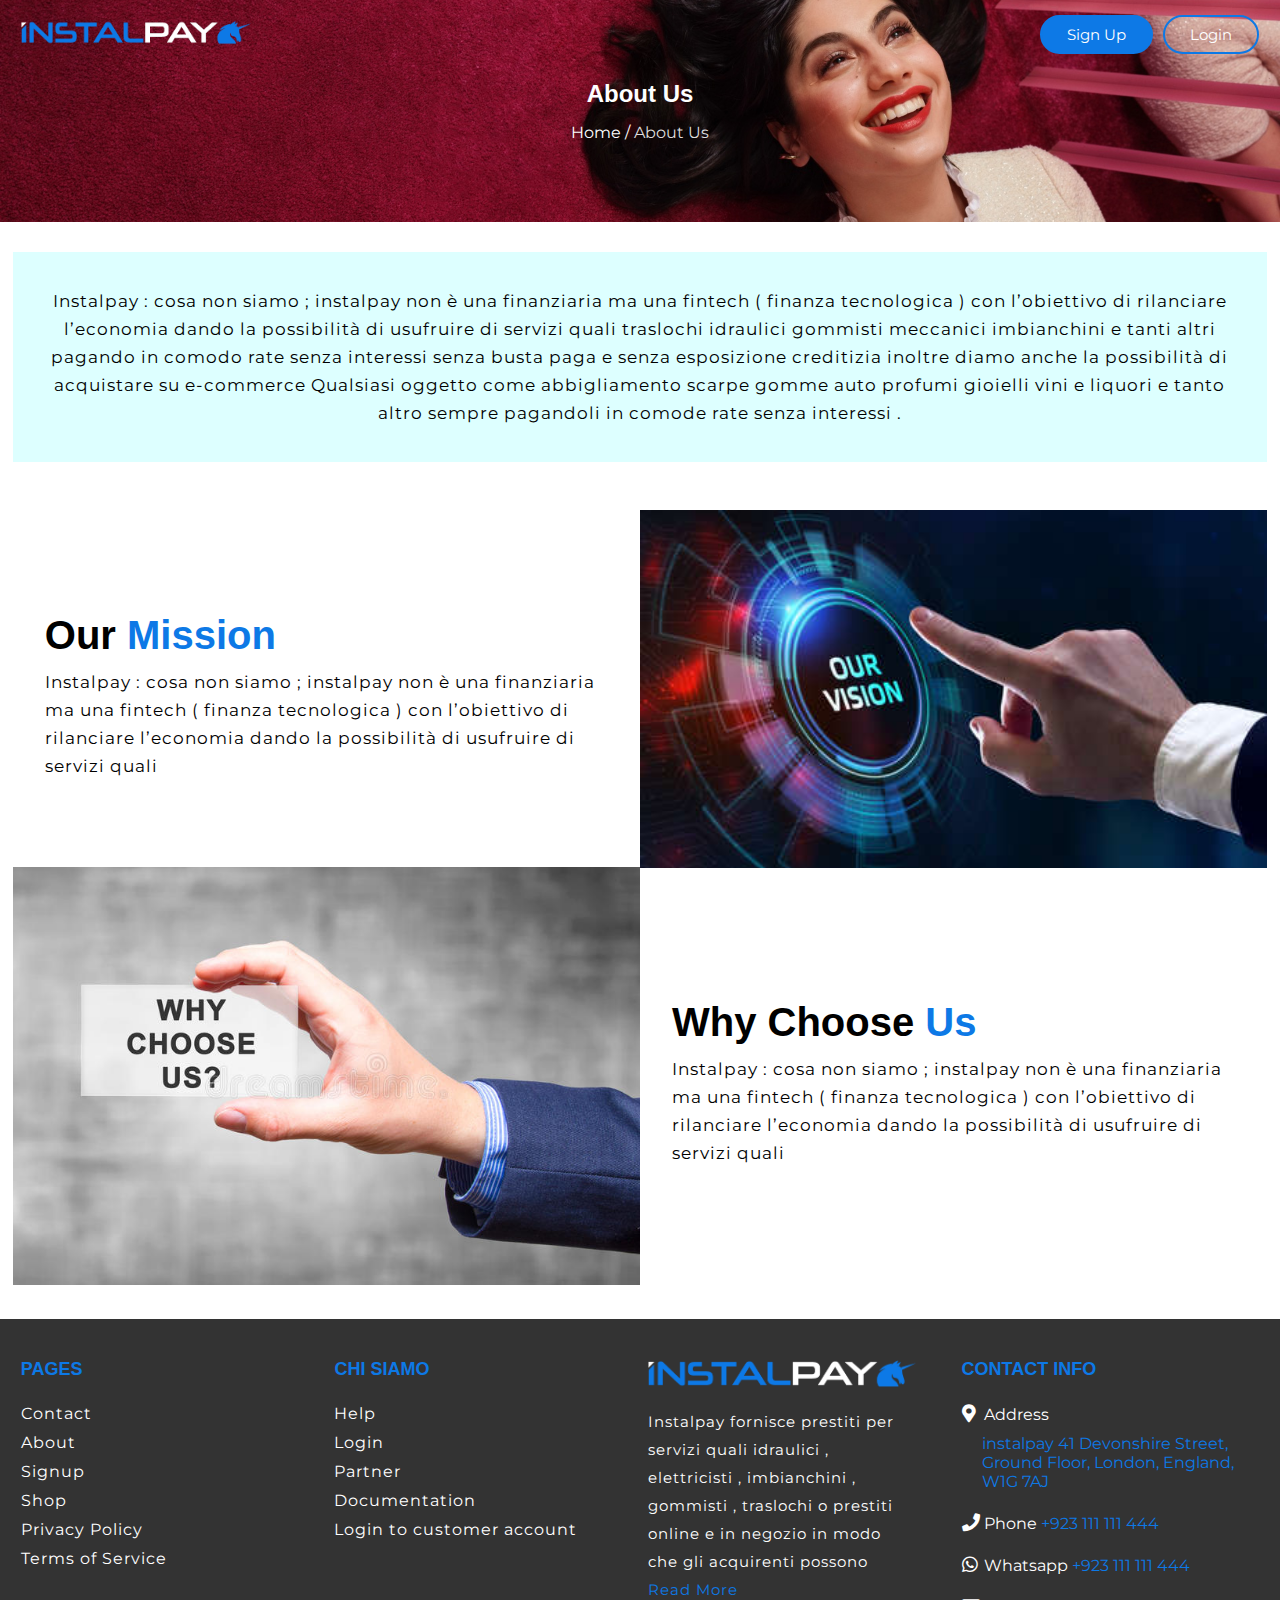
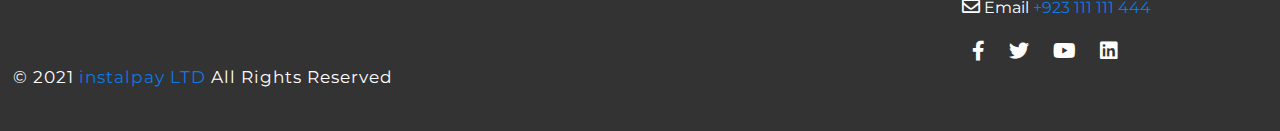
<file: about.html>
<!DOCTYPE html>
<html lang="en">
<head>
    <meta charset="UTF-8">
    <meta http-equiv="X-UA-Compatible" content="IE=edge">
    <meta name="viewport" content="width=device-width, initial-scale=1.0">

    <title>Instalpay</title>

    <link rel="shortcut icon" href="images/favicon.png" type="image/x-icon">

    <!-- google fonts  -->
    <link href="https://fonts.googleapis.com/css2?family=Montserrat&family=Roboto:ital,wght@0,400;1,700&display=swap" rel="stylesheet">

    <!-- font awesome -->
    <link rel="stylesheet" href="https://cdnjs.cloudflare.com/ajax/libs/font-awesome/5.15.4/css/all.min.css"/>

    <link href="https://unpkg.com/aos@2.3.1/dist/aos.css" rel="stylesheet">

    <!-- grid css -->
    <link rel="stylesheet" href="css/custom-grid.css">
    <!-- custom css -->
    <link rel="stylesheet" href="css/style.css">
</head>
<body>
    <!-- popup section start -->
    <section class="popup-sec-bg" id="popup-sec">
        <div class="popup-sec">
            <div class="cross-btn" id="cross-btn">
                <i class="fas fa-times"></i>
            </div>
            <div class="container">
                <img src="images/INSTALPAY.png" alt="logo" class="w-100">
                <p>Indirizziamo clienti qualificati instalpay verso i vostri siti attraverso campagne di marketing cross-merchant</p>
                <div class="btn">
                    <a href="#">SignUp Now</a>
                </div>
            </div>
        </div>
    </section>
    <!-- popup section end -->

    <!-- translator section start -->
    
    <div class="translator">
        <div id="google_translate_element"></div>
    </div>
    <!-- translator section end -->
    
    <!-- header section start -->
    <header class="header-sec" id="header">
        <div class="container">
            <nav class="p-relative">
                <div class="row mobile-row align-center">
                    <div class="col-6 col-lg-6 logo">
                        <!-- logo -->
                        <a href="index.html">
                            <img src="images/INSTALPAYf.png" alt="logo">
                        </a>
                    </div>
                    <div class="col-6 col-lg-6">
                        <div class="btn-group justify-end">
                            <div class="btn btn-success">
                                <a href="#">Sign Up</a>
                            </div>
                            <div class="btn">
                                <a href="#">Login</a>
                            </div>
                        </div>
                    </div>
                </div>
            </nav>
        </div>
    </header>
    <!-- header section end -->

    <!-- breadcrumb section start -->
    <section class="breadcrump-sec sec-padding">
        <div class="container">
            <div class="breadcrumb-text t-center">
                <h2>About Us</h2>
                <span><a href="index.html">Home</a> / </span>
                <span class="disabled">About Us</span>
            </div>
        </div>
    </section>
    <!-- breadcrumb section end -->

    <!-- About us section start -->
    <section class="aboutpage-sec sec-padding">
        <div class="container">
            <div class="text t-center">
                <p>Instalpay : cosa non siamo ; instalpay non è una finanziaria ma  una fintech ( finanza tecnologica ) con l’obiettivo di rilanciare l’economia dando  la possibilità di usufruire di servizi quali traslochi idraulici gommisti meccanici imbianchini e tanti altri pagando in comodo rate senza interessi senza busta paga e senza esposizione creditizia  inoltre diamo  anche la possibilità di acquistare su e-commerce Qualsiasi oggetto come abbigliamento scarpe gomme auto profumi gioielli vini e liquori e tanto altro sempre pagandoli in comode rate senza interessi .</p>
            </div>
            <div class="row align-center mt-3 row-0">
                <div class="col-12 col-md-6 py-2-md py-0">
                    <div class="title title-sm">
                        <h2 class="t-left">Our <span>Mission</span></h2>
                    </div>
                    <p>Instalpay : cosa non siamo ; instalpay non è una finanziaria ma  una fintech ( finanza tecnologica ) con l’obiettivo di rilanciare l’economia dando  la possibilità di usufruire di servizi quali</p>
                </div>
                <div class="col-12 col-md-6">
                    <img src="images/mission.jpg" alt="images" class="w-100">
                </div>
            </div>
            <div class="row align-center row-0 nrow-5">
                <div class="col-12 col-md-6 order-2 order-md-1">
                    <img src="images/choose.jpg" alt="images" class="w-100">
                </div>
                <div class="col-12 col-md-6 py-2-md py-0 order-1 order-md-2">
                    <div class="title title-sm">
                        <h2 class="t-left">Why Choose <span>Us</span></h2>
                    </div>
                    <p>Instalpay : cosa non siamo ; instalpay non è una finanziaria ma  una fintech ( finanza tecnologica ) con l’obiettivo di rilanciare l’economia dando  la possibilità di usufruire di servizi quali</p>
                </div>
            </div>
        </div>
    </section>
    <!-- About us section end -->

    <!-- footer section start  -->
    <footer class="footer-sec">
        <div class="container">
            <div class="row">
                <div class="col-12 col-md-6 col-xl-3 mb-3 mb-0-lg">
                    <div class="page-link">
                        <h5 class="footer-title">Pages</h5>
                        <ul>
                            <li><a href="contact.html">Contact</a></li>
                            <li><a href="about.html">About</a></li>
                            <li><a href="signup.html">Signup</a></li>
                            <li><a href="shop.html">Shop</a></li>
                            <li><a href="#">Privacy Policy</a></li>
                            <li><a href="#">Terms of Service</a></li>
                        </ul>
                    </div>
                </div>
                <div class="col-12 col-md-6 col-xl-3 mb-3 mb-0-lg">
                    <div class="page-link">
                        <h5 class="footer-title">Chi siamo</h5>
                        <ul>
                            <li><a href="#">Help</a></li>
                            <li><a href="#">Login</a></li>
                            <li><a href="#">Partner</a></li>
                            <li><a href="#">Documentation</a></li>
                            <li><a href="#">Login to customer account</a></li>
                        </ul>
                    </div>
                </div>
                <div class="col-12 col-md-6 col-xl-3 mt-3-md mb-3 mb-0-lg mt-0-xl">
                    <div class="footer-about">
                        <img src="images/INSTALPAYf.png" alt="logo" class="w-100">
                        <p>Instalpay fornisce prestiti per servizi quali idraulici , elettricisti , imbianchini , gommisti , traslochi  o prestiti online e in negozio in modo che gli acquirenti possono <a href="about.html">Read More</a></p>
                    </div>
                </div>
                <div class="col-12 col-md-6 col-xl-3 mt-3-md mb-3 mb-0-lg mt-0-xl">
                    <div class="contact-info">
                        <h5 class="footer-title">Contact Info</h5>
                        <ul class="contact">
							<li>
								<span><i class="fas fa-map-marker-alt"></i></span>
								<span>Address </span>
								<span class="address">instalpay 41 Devonshire Street, Ground Floor, London, England, W1G 7AJ</span>
							</li>
                            <li>
                                <span><i class="fas fa-phone"></i></span>
                                <span>Phone </span>
                                <span><a href="#">+923 111 111 444</a></span>
                            </li>
                            <li>
                                <span><i class="fab fa-whatsapp"></i></span>
                                <span>Whatsapp </span>
                                <span><a href="#">+923 111 111 444</a></span>
                            </li>
                            <li>
                                <span><i class="far fa-envelope"></i></span>
                                <span>Email </span>
                                <span><a href="mailto:">+923 111 111 444</a></span>
                            </li>
                        </ul>

                        <ul class="social">
                            <li><a href="#"><i class="fab fa-facebook-f"></i></a></li>
                            <li><a href="#"><i class="fab fa-twitter"></i></a></li>
                            <li><a href="#"><i class="fab fa-youtube"></i></a></li>
                            <li><a href="#"><i class="fab fa-linkedin"></i></a></li>
                        </ul>
                    </div>
                </div>
            </div>
			<div class="copyright-text">
                <p>
                    &copy; 2021 <a href="index.html">instalpay LTD</a> All Rights Reserved
                </p>
            </div>
        </div>
    </footer>
    <!-- footer section end  -->

    <script src="https://code.jquery.com/jquery-3.6.0.min.js"></script>
    <script src="https://unpkg.com/aos@2.3.1/dist/aos.js"></script>
    <script src="js/custom.js"></script>
    
</body>
</html>
</file>
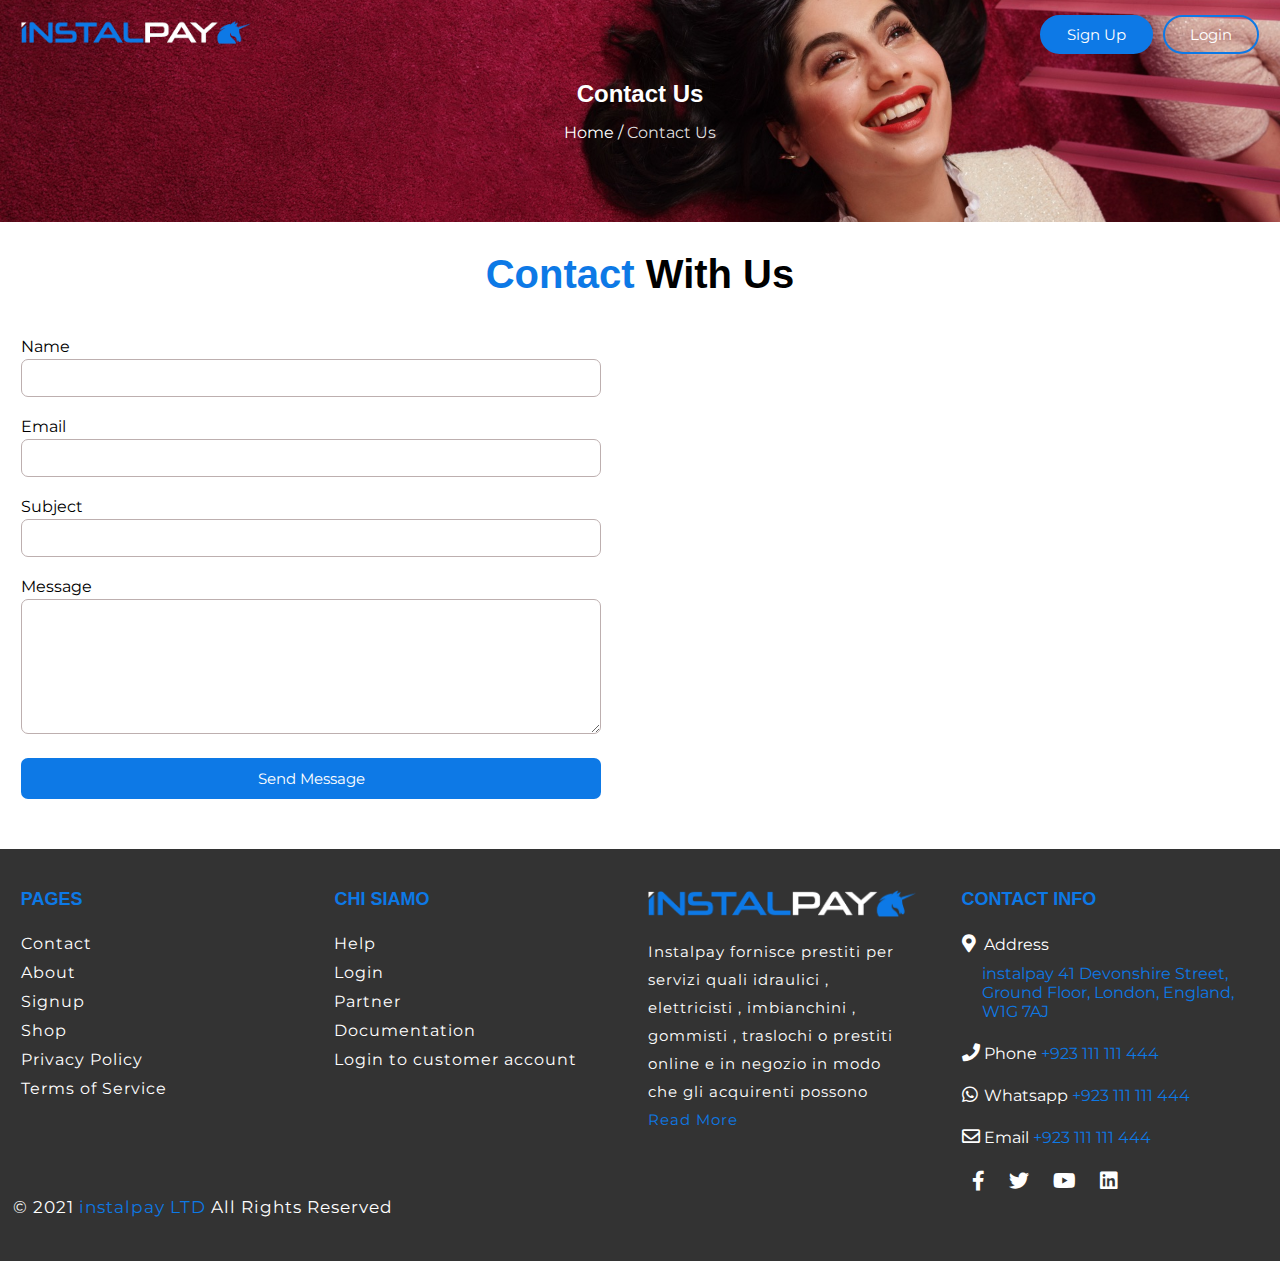
<file: contact.html>
<!DOCTYPE html>
<html lang="en">
<head>
    <meta charset="UTF-8">
    <meta http-equiv="X-UA-Compatible" content="IE=edge">
    <meta name="viewport" content="width=device-width, initial-scale=1.0">

    <title>Instalpay</title>

    <link rel="shortcut icon" href="images/favicon.png" type="image/x-icon">

    <!-- google fonts  -->
    <link href="https://fonts.googleapis.com/css2?family=Montserrat&family=Roboto:ital,wght@0,400;1,700&display=swap" rel="stylesheet">

    <!-- font awesome -->
    <link rel="stylesheet" href="https://cdnjs.cloudflare.com/ajax/libs/font-awesome/5.15.4/css/all.min.css"/>

    <link href="https://unpkg.com/aos@2.3.1/dist/aos.css" rel="stylesheet">

    <!-- grid css -->
    <link rel="stylesheet" href="css/custom-grid.css">
    <!-- custom css -->
    <link rel="stylesheet" href="css/style.css">
</head>
<body>
    <!-- popup section start -->
    <section class="popup-sec-bg" id="popup-sec">
        <div class="popup-sec">
            <div class="cross-btn" id="cross-btn">
                <i class="fas fa-times"></i>
            </div>
            <div class="container">
                <img src="images/INSTALPAY.png" alt="logo" class="w-100">
                <p>Indirizziamo clienti qualificati instalpay verso i vostri siti attraverso campagne di marketing cross-merchant</p>
                <div class="btn">
                    <a href="#">SignUp Now</a>
                </div>
            </div>
        </div>
    </section>
    <!-- popup section end -->

    <!-- translator section start -->
    
    <div class="translator">
        <div id="google_translate_element"></div>
    </div>
    <!-- translator section end -->
    
    <!-- header section start -->
    <header class="header-sec" id="header">
        <div class="container">
            <nav class="p-relative">
                <div class="row mobile-row align-center">
                    <div class="col-6 col-lg-6 logo">
                        <!-- logo -->
                        <a href="index.html">
                            <img src="images/INSTALPAYf.png" alt="logo">
                        </a>
                    </div>
                    <div class="col-6 col-lg-6">
                        <div class="btn-group justify-end">
                            <div class="btn btn-success">
                                <a href="#">Sign Up</a>
                            </div>
                            <div class="btn">
                                <a href="#">Login</a>
                            </div>
                        </div>
                    </div>
                </div>
            </nav>
        </div>
    </header>
    <!-- header section end -->

    <!-- breadcrumb section start -->
    <section class="breadcrump-sec sec-padding">
        <div class="container">
            <div class="breadcrumb-text t-center">
                <h2>Contact Us</h2>
                <span><a href="index.html">Home</a> / </span>
                <span class="disabled">Contact Us</span>
            </div>
        </div>
    </section>
    <!-- breadcrumb section end -->

    <!-- contact section start  -->
    <section class="contact-sec sec-padding">
        <div class="container">
            <div class="title">
                <h2><span>Contact</span> With Us</h2>
            </div>
            <div class="row">
                <div class="col-12 col-md-6">
                    <form action="#" class="contact-form">
                        <div class="form-group">
                            <label for="name">Name</label>
                            <input type="text" id="name">
                        </div>
                        <div class="form-group">
                            <label for="email">Email</label>
                            <input type="text" id="email">
                        </div>
                        <div class="form-group">
                            <label for="sub">Subject</label>
                            <input type="text" id="sub">
                        </div>
                        <div class="form-group">
                            <label for="msg">Message</label>
                            <textarea id="msg"></textarea>
                        </div>
                        <div class="form-group btn btn-primary btn-success">
                            <input type="submit" value="Send Message">
                        </div>
                    </form>
                </div>
                <div class="col-12 col-md-6">
                    <div class="map">
                        <iframe src="https://www.google.com/maps/embed?pb=!1m18!1m12!1m3!1d423283.43556693953!2d-118.69192993092697!3d34.0207304944894!2m3!1f0!2f0!3f0!3m2!1i1024!2i768!4f13.1!3m3!1m2!1s0x80c2c75ddc27da13%3A0xe22fdf6f254608f4!2sLos%20Angeles%2C%20CA%2C%20USA!5e0!3m2!1sen!2sbd!4v1637394651019!5m2!1sen!2sbd" style="border:0;" allowfullscreen="" loading="lazy"></iframe>
                    </div>
                </div>
            </div>
        </div>
    </section>
    <!-- contact section end  -->

    <!-- footer section start  -->
    <footer class="footer-sec">
        <div class="container">
            <div class="row">
                <div class="col-12 col-md-6 col-xl-3 mb-3 mb-0-lg">
                    <div class="page-link">
                        <h5 class="footer-title">Pages</h5>
                        <ul>
                            <li><a href="contact.html">Contact</a></li>
                            <li><a href="about.html">About</a></li>
                            <li><a href="signup.html">Signup</a></li>
                            <li><a href="shop.html">Shop</a></li>
                            <li><a href="#">Privacy Policy</a></li>
                            <li><a href="#">Terms of Service</a></li>
                        </ul>
                    </div>
                </div>
                <div class="col-12 col-md-6 col-xl-3 mb-3 mb-0-lg">
                    <div class="page-link">
                        <h5 class="footer-title">Chi siamo</h5>
                        <ul>
                            <li><a href="#">Help</a></li>
                            <li><a href="#">Login</a></li>
                            <li><a href="#">Partner</a></li>
                            <li><a href="#">Documentation</a></li>
                            <li><a href="#">Login to customer account</a></li>
                        </ul>
                    </div>
                </div>
                <div class="col-12 col-md-6 col-xl-3 mt-3-md mb-3 mb-0-lg mt-0-xl">
                    <div class="footer-about">
                        <img src="images/INSTALPAYf.png" alt="logo" class="w-100">
                        <p>Instalpay fornisce prestiti per servizi quali idraulici , elettricisti , imbianchini , gommisti , traslochi  o prestiti online e in negozio in modo che gli acquirenti possono <a href="about.html">Read More</a></p>
                    </div>
                </div>
                <div class="col-12 col-md-6 col-xl-3 mt-3-md mb-3 mb-0-lg mt-0-xl">
                    <div class="contact-info">
                        <h5 class="footer-title">Contact Info</h5>
                        <ul class="contact">
							<li>
								<span><i class="fas fa-map-marker-alt"></i></span>
								<span>Address </span>
								<span class="address">instalpay 41 Devonshire Street, Ground Floor, London, England, W1G 7AJ</span>
							</li>
                            <li>
                                <span><i class="fas fa-phone"></i></span>
                                <span>Phone </span>
                                <span><a href="#">+923 111 111 444</a></span>
                            </li>
                            <li>
                                <span><i class="fab fa-whatsapp"></i></span>
                                <span>Whatsapp </span>
                                <span><a href="#">+923 111 111 444</a></span>
                            </li>
                            <li>
                                <span><i class="far fa-envelope"></i></span>
                                <span>Email </span>
                                <span><a href="mailto:">+923 111 111 444</a></span>
                            </li>
                        </ul>

                        <ul class="social">
                            <li><a href="#"><i class="fab fa-facebook-f"></i></a></li>
                            <li><a href="#"><i class="fab fa-twitter"></i></a></li>
                            <li><a href="#"><i class="fab fa-youtube"></i></a></li>
                            <li><a href="#"><i class="fab fa-linkedin"></i></a></li>
                        </ul>
                    </div>
                </div>
            </div>
			<div class="copyright-text">
                <p>
                    &copy; 2021 <a href="index.html">instalpay LTD</a> All Rights Reserved
                </p>
            </div>
        </div>
    </footer>
    <!-- footer section end  -->

    <script src="https://code.jquery.com/jquery-3.6.0.min.js"></script>
    <script src="https://unpkg.com/aos@2.3.1/dist/aos.js"></script>
    <script src="js/custom.js"></script>
</body>
</html>
</file>
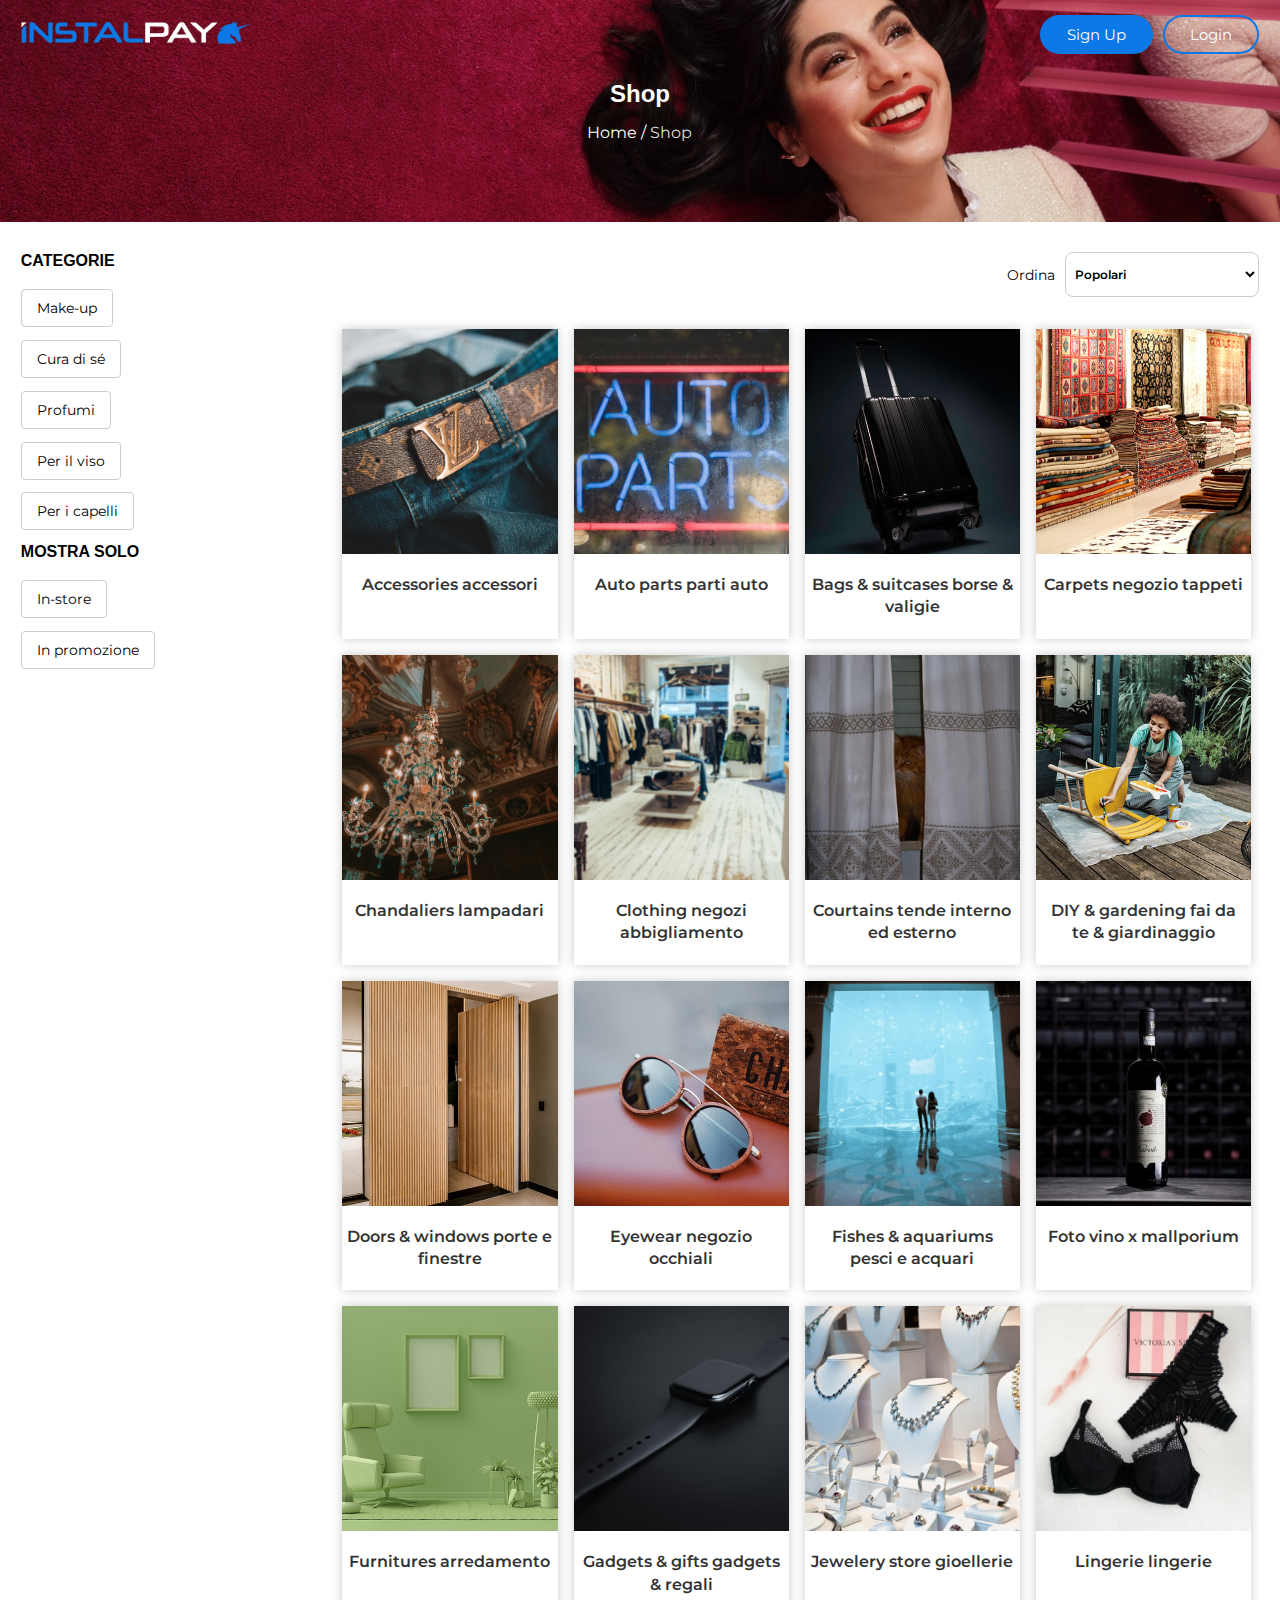
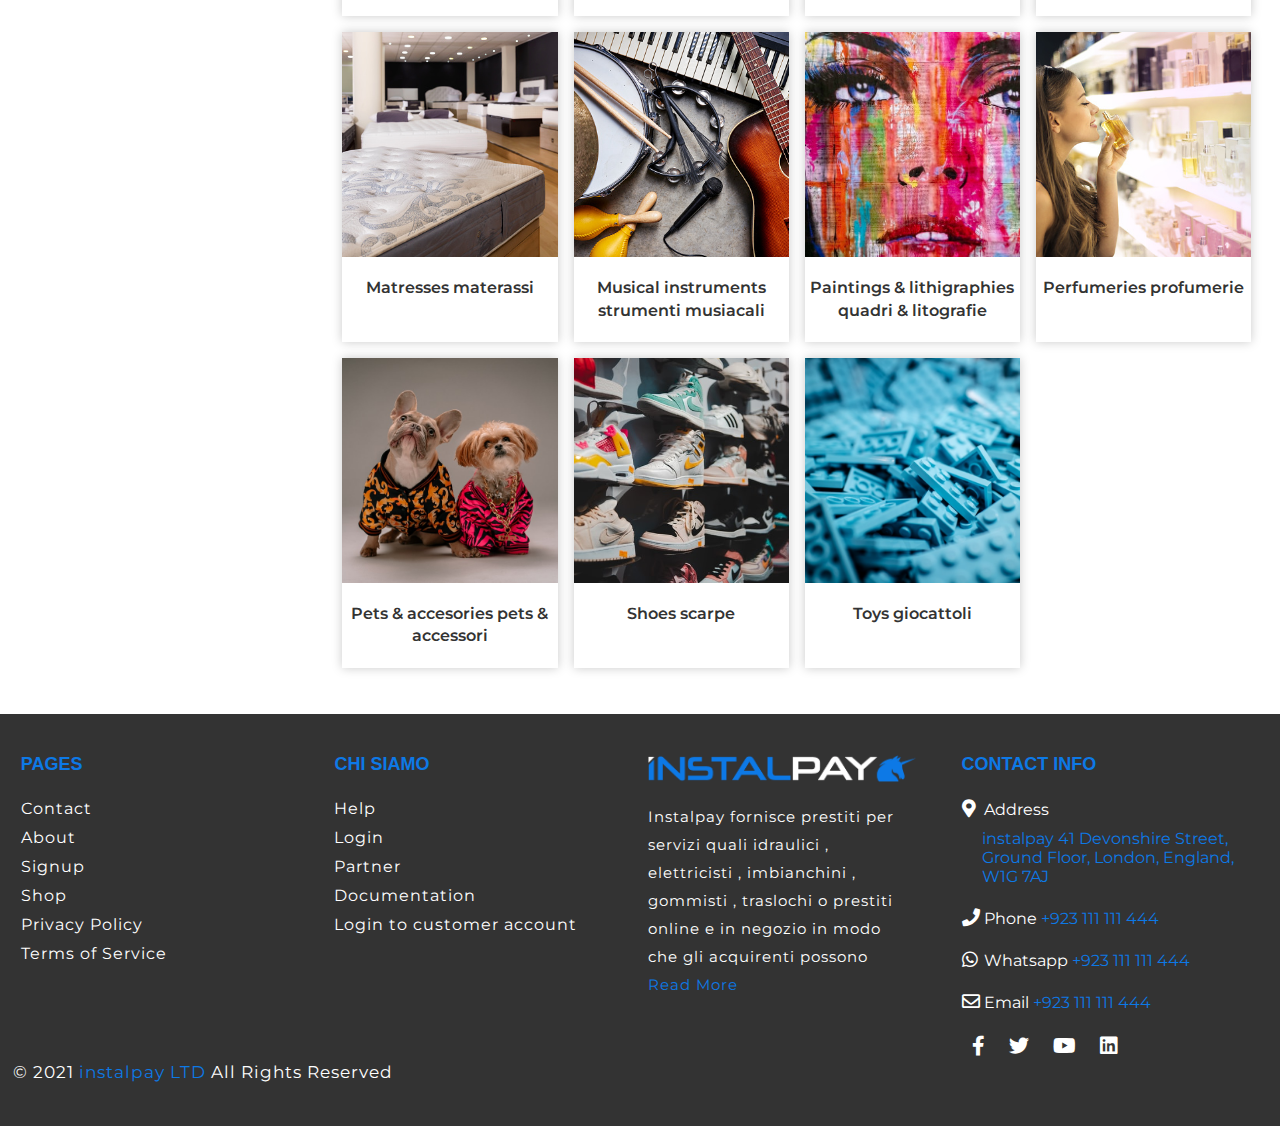
<file: shop.html>
<!DOCTYPE html>
<html lang="en">
<head>
    <meta charset="UTF-8">
    <meta http-equiv="X-UA-Compatible" content="IE=edge">
    <meta name="viewport" content="width=device-width, initial-scale=1.0">

    <title>Instalpay</title>

    <link rel="shortcut icon" href="images/favicon.png" type="image/x-icon">

    <!-- google fonts  -->
    <link href="https://fonts.googleapis.com/css2?family=Montserrat&family=Roboto:ital,wght@0,400;1,700&display=swap" rel="stylesheet">

    <!-- font awesome -->
    <link rel="stylesheet" href="https://cdnjs.cloudflare.com/ajax/libs/font-awesome/5.15.4/css/all.min.css"/>

    <link href="https://unpkg.com/aos@2.3.1/dist/aos.css" rel="stylesheet">

    <!-- grid css -->
    <link rel="stylesheet" href="css/custom-grid.css">
    <!-- custom css -->
    <link rel="stylesheet" href="css/style.css">
</head>
<body>
    <!-- popup section start -->
    <section class="popup-sec-bg" id="popup-sec">
        <div class="popup-sec">
            <div class="cross-btn" id="cross-btn">
                <i class="fas fa-times"></i>
            </div>
            <div class="container">
                <img src="images/INSTALPAY.png" alt="logo" class="w-100">
                <p>Indirizziamo clienti qualificati instalpay verso i vostri siti attraverso campagne di marketing cross-merchant</p>
                <div class="btn">
                    <a href="#">SignUp Now</a>
                </div>
            </div>
        </div>
    </section>
    <!-- popup section end -->

    <!-- translator section start -->
    
    <div class="translator">
        <div id="google_translate_element"></div>
    </div>
    <!-- translator section end -->
    
    <!-- header section start -->
    <header class="header-sec" id="header">
        <div class="container">
            <nav class="p-relative">
                <div class="row mobile-row align-center">
                    <div class="col-6 col-lg-6 logo">
                        <!-- logo -->
                        <a href="index.html">
                            <img src="images/INSTALPAYf.png" alt="logo">
                        </a>
                    </div>
                    <div class="col-6 col-lg-6">
                        <div class="btn-group justify-end">
                            <div class="btn btn-success">
                                <a href="signup.html">Sign Up</a>
                            </div>
                            <div class="btn">
                                <a href="login.html">Login</a>
                            </div>
                        </div>
                    </div>
                </div>
            </nav>
        </div>
    </header>
    <!-- header section end -->

    <!-- breadcrumb section start -->
    <section class="breadcrump-sec sec-padding">
        <div class="container">
            <div class="breadcrumb-text t-center">
                <h2>Shop</h2>
                <span><a href="index.html">Home</a> / </span>
                <span class="disabled">Shop</span>
            </div>
        </div>
    </section>
    <!-- breadcrumb section end -->

    <!-- shop section start -->
    <section class="shop-sec physical-shop-sec sec-padding">
        <div class="container">
            <div class="row">
                <div class="col-12 col-md-3">
                    <div class="product-category">
                        <ul>
                            <h4>CATEGORIE</h4>
                            <li><a href="#">Make-up</a></li>
                            <li><a href="#">Cura di sé</a></li>
                            <li><a href="#">Profumi</a></li>
                            <li><a href="#">Per il viso</a></li>
                            <li><a href="#">Per i capelli</a></li>

                            <h4>MOSTRA SOLO</h4>
                            <li><a href="#">In-store</a></li>
                            <li><a href="#">In promozione</a></li>
                        </ul>
                    </div>
                </div>
                <div class="col-12 col-md-9">
                    <div class="filter">
                        <span class="filter-title">Ordina</span>
                        <select name="" id="">
                            <option value="Popolari">Popolari</option>
                            <option value="Nuovi">Nuovi</option>
                            <option value="Nome A-Z">Nome A-Z</option>
                        </select>
                    </div>
                    <div class="row">
                        <div class="col-6 col-sm-4 col-lg-3 fix">
                            <div class="shop-item">
                                <div class="shop-img">
                                    <img src="images/physical-shop/accessories accessori.jpg" alt="image" class="w-100">
                                    <div class="text-overlay">
                                        <a href="#">Accessories accessori</a>
                                    </div>
                                </div>
                                <h3><a href="#">Accessories accessori</a></h3>
                            </div>
                        </div>
                        <div class="col-6 col-sm-4 col-lg-3 fix">
                            <div class="shop-item">
                                <div class="shop-img">
                                    <img src="images/physical-shop/auto parts parti auto.jpg" alt="image" class="w-100">
                                    <div class="text-overlay">
                                        <a href="#">Auto parts parti auto</a>
                                    </div>
                                </div>
                                <h3><a href="#">Auto parts parti auto</a></h3>
                            </div>
                        </div>
                        <div class="col-6 col-sm-4 col-lg-3 fix">
                            <div class="shop-item">
                                <div class="shop-img">
                                    <img src="images/physical-shop/bags & suitcases borse & valigie.jpg" alt="image" class="w-100">
                                    <div class="text-overlay">
                                        <a href="#">Bags & suitcases borse & valigie</a>
                                    </div>
                                </div>
                                <h3><a href="#">Bags & suitcases borse & valigie</a></h3>
                            </div>
                        </div>
                        <div class="col-6 col-sm-4 col-lg-3 fix">
                            <div class="shop-item">
                                <div class="shop-img">
                                    <img src="images/physical-shop/carpets negozio tappeti.jpg" alt="image" class="w-100">
                                    <div class="text-overlay">
                                        <a href="#">Carpets negozio tappeti</a></i>
                                    </div>
                                </div>
                                <h3><a href="#">Carpets negozio tappeti</a></h3>
                            </div>
                        </div>
                        <div class="col-6 col-sm-4 col-lg-3 fix">
                            <div class="shop-item">
                                <div class="shop-img">
                                    <img src="images/physical-shop/chandaliers lampadari.jpg" alt="image" class="w-100">
                                    <div class="text-overlay">
                                        <a href="#">Chandaliers lampadari</a></i>
                                    </div>
                                </div>
                                <h3><a href="#">Chandaliers lampadari</a></h3>
                            </div>
                        </div>
                        <div class="col-6 col-sm-4 col-lg-3 fix">
                            <div class="shop-item">
                                <div class="shop-img">
                                    <img src="images/physical-shop/clothing negozi abbigliamento.jpg" alt="image" class="w-100">
                                    <div class="text-overlay">
                                        <a href="#">Clothing negozi abbigliamento</a>
                                    </div>
                                </div>
                                <h3><a href="#">Clothing negozi abbigliamento</a></h3>
                            </div>
                        </div>
                        <div class="col-6 col-sm-4 col-lg-3 fix">
                            <div class="shop-item">
                                <div class="shop-img">
                                    <img src="images/physical-shop/courtains tende interno ed esterno.jpg" alt="image" class="w-100">
                                    <div class="text-overlay">
                                        <a href="#">Courtains tende interno ed esterno</a>
                                    </div>
                                </div>
                                <h3><a href="#">Courtains tende interno ed esterno</a></h3>
                            </div>
                        </div>
                        <div class="col-6 col-sm-4 col-lg-3 fix">
                            <div class="shop-item">
                                <div class="shop-img">
                                    <img src="images/physical-shop/DIY & gardening fai da te & giardinaggio.jpg" alt="image" class="w-100">
                                    <div class="text-overlay">
                                        <a href="#">DIY & gardening fai da te & giardinaggio</a>
                                    </div>
                                </div>
                                <h3><a href="#">DIY & gardening fai da te & giardinaggio</a></h3>
                            </div>
                        </div>
                        <div class="col-6 col-sm-4 col-lg-3 fix">
                            <div class="shop-item">
                                <div class="shop-img">
                                    <img src="images/physical-shop/doors & windows porte e finestre.jpg" alt="image" class="w-100">
                                    <div class="text-overlay">
                                        <a href="#">Doors & windows porte e finestre</a>
                                    </div>
                                </div>
                                <h3><a href="#">Doors & windows porte e finestre</a></h3>
                            </div>
                        </div>
                        <div class="col-6 col-sm-4 col-lg-3 fix">
                            <div class="shop-item">
                                <div class="shop-img">
                                    <img src="images/physical-shop/eyewear negozio occhiali.jpg" alt="image" class="w-100">
                                    <div class="text-overlay">
                                        <a href="#">Eyewear negozio occhiali</a>
                                    </div>
                                </div>
                                <h3><a href="#">Eyewear negozio occhiali</a></h3>
                            </div>
                        </div>
                        <div class="col-6 col-sm-4 col-lg-3 fix">
                            <div class="shop-item">
                                <div class="shop-img">
                                    <img src="images/physical-shop/fishes & aquariums pesci e acquari.jpg" alt="image" class="w-100">
                                    <div class="text-overlay">
                                        <a href="#">Fishes & aquariums pesci e acquari</a>
                                    </div>
                                </div>
                                <h3><a href="#">Fishes & aquariums pesci e acquari</a></h3>
                            </div>
                        </div>
                        <div class="col-6 col-sm-4 col-lg-3 fix">
                            <div class="shop-item">
                                <div class="shop-img">
                                    <img src="images/physical-shop/foto vino x mallporium.jpg" alt="image" class="w-100">
                                    <div class="text-overlay">
                                        <a href="#">Foto vino x mallporium</a>
                                    </div>
                                </div>
                                <h3><a href="#">Foto vino x mallporium</a></h3>
                            </div>
                        </div>
                        <div class="col-6 col-sm-4 col-lg-3 fix">
                            <div class="shop-item">
                                <div class="shop-img">
                                    <img src="images/physical-shop/furnitures arredamento.jpg" alt="image" class="w-100">
                                    <div class="text-overlay">
                                        <a href="#">Furnitures arredamento</a>
                                    </div>
                                </div>
                                <h3><a href="#">Furnitures arredamento</a></h3>
                            </div>
                        </div>
                        <div class="col-6 col-sm-4 col-lg-3 fix">
                            <div class="shop-item">
                                <div class="shop-img">
                                    <img src="images/physical-shop/gadgets & gifts gadgets & regali.jpg" alt="image" class="w-100">
                                    <div class="text-overlay">
                                        <a href="#">Gadgets & gifts gadgets & regali</a>
                                    </div>
                                </div>
                                <h3><a href="#">Gadgets & gifts gadgets & regali</a></h3>
                            </div>
                        </div>
                        <div class="col-6 col-sm-4 col-lg-3 fix">
                            <div class="shop-item">
                                <div class="shop-img">
                                    <img src="images/physical-shop/jewelery store gioellerie.jpg" alt="image" class="w-100">
                                    <div class="text-overlay">
                                        <a href="#">Jewelery store gioellerie</a>
                                    </div>
                                </div>
                                <h3><a href="#">Jewelery store gioellerie</a></h3>
                            </div>
                        </div>
                        <div class="col-6 col-sm-4 col-lg-3 fix">
                            <div class="shop-item">
                                <div class="shop-img">
                                    <img src="images/physical-shop/lingerie lingerie.jpg" alt="image" class="w-100">
                                    <div class="text-overlay">
                                        <a href="#">Lingerie lingerie</a>
                                    </div>
                                </div>
                                <h3><a href="#">Lingerie lingerie</a></h3>
                            </div>
                        </div>
                        <div class="col-6 col-sm-4 col-lg-3 fix">
                            <div class="shop-item">
                                <div class="shop-img">
                                    <img src="images/physical-shop/matresses materassi.jpg" alt="image" class="w-100">
                                    <div class="text-overlay">
                                        <a href="#">Matresses materassi</a>
                                    </div>
                                </div>
                                <h3><a href="#">Matresses materassi</a></h3>
                            </div>
                        </div>
                        <div class="col-6 col-sm-4 col-lg-3 fix">
                            <div class="shop-item">
                                <div class="shop-img">
                                    <img src="images/physical-shop/musical instruments strumenti musiacali.jpg" alt="image" class="w-100">
                                    <div class="text-overlay">
                                        <a href="#">Musical instruments strumenti musiacali</a>
                                    </div>
                                </div>
                                <h3><a href="#">Musical instruments strumenti musiacali</a></h3>
                            </div>
                        </div>
                        <div class="col-6 col-sm-4 col-lg-3 fix">
                            <div class="shop-item">
                                <div class="shop-img">
                                    <img src="images/physical-shop/paintings & lithigraphies quadri & litografie.jpg" alt="image" class="w-100">
                                    <div class="text-overlay">
                                        <a href="#">Paintings & lithigraphies quadri & litografie</a>
                                    </div>
                                </div>
                                <h3><a href="#">Paintings & lithigraphies quadri & litografie</a></h3>
                            </div>
                        </div>
                        <div class="col-6 col-sm-4 col-lg-3 fix">
                            <div class="shop-item">
                                <div class="shop-img">
                                    <img src="images/physical-shop/perfumeries profumerie.jpg" alt="image" class="w-100">
                                    <div class="text-overlay">
                                        <a href="#">Perfumeries profumerie</a>
                                    </div>
                                </div>
                                <h3><a href="#">Perfumeries profumerie</a></h3>
                            </div>
                        </div>
                        <div class="col-6 col-sm-4 col-lg-3 fix">
                            <div class="shop-item">
                                <div class="shop-img">
                                    <img src="images/physical-shop/pets & accesories pets & accessori.jpg" alt="image" class="w-100">
                                    <div class="text-overlay">
                                        <a href="#">Pets & accesories pets & accessori</a>
                                    </div>
                                </div>
                                <h3><a href="#">Pets & accesories pets & accessori</a></h3>
                            </div>
                        </div>
                        <div class="col-6 col-sm-4 col-lg-3 fix">
                            <div class="shop-item">
                                <div class="shop-img">
                                    <img src="images/physical-shop/shoes scarpe.jpg" alt="image" class="w-100">
                                    <div class="text-overlay">
                                        <a href="#">Shoes scarpe</a>
                                    </div>
                                </div>
                                <h3><a href="#">Shoes scarpe</a></h3>
                            </div>
                        </div>
                        <div class="col-6 col-sm-4 col-lg-3 fix">
                            <div class="shop-item">
                                <div class="shop-img">
                                    <img src="images/physical-shop/toys giocattoli.jpg" alt="image" class="w-100">
                                    <div class="text-overlay">
                                        <a href="#">Toys giocattoli</a>
                                    </div>
                                </div>
                                <h3><a href="#">Toys giocattoli</a></h3>
                            </div>
                        </div>
                    </div>
                </div>
            </div>
        </div>
    </section>
    <!-- shop section end -->

    <!-- footer section start  -->
    <footer class="footer-sec">
        <div class="container">
            <div class="row">
                <div class="col-12 col-md-6 col-xl-3 mb-3 mb-0-lg">
                    <div class="page-link">
                        <h5 class="footer-title">Pages</h5>
                        <ul>
                            <li><a href="contact.html">Contact</a></li>
                            <li><a href="about.html">About</a></li>
                            <li><a href="signup.html">Signup</a></li>
                            <li><a href="shop.html">Shop</a></li>
                            <li><a href="#">Privacy Policy</a></li>
                            <li><a href="#">Terms of Service</a></li>
                        </ul>
                    </div>
                </div>
                <div class="col-12 col-md-6 col-xl-3 mb-3 mb-0-lg">
                    <div class="page-link">
                        <h5 class="footer-title">Chi siamo</h5>
                        <ul>
                            <li><a href="#">Help</a></li>
                            <li><a href="#">Login</a></li>
                            <li><a href="#">Partner</a></li>
                            <li><a href="#">Documentation</a></li>
                            <li><a href="#">Login to customer account</a></li>
                        </ul>
                    </div>
                </div>
                <div class="col-12 col-md-6 col-xl-3 mt-3-md mb-3 mb-0-lg mt-0-xl">
                    <div class="footer-about">
                        <img src="images/INSTALPAYf.png" alt="logo" class="w-100">
                        <p>Instalpay fornisce prestiti per servizi quali idraulici , elettricisti , imbianchini , gommisti , traslochi  o prestiti online e in negozio in modo che gli acquirenti possono <a href="about.html">Read More</a></p>
                    </div>
                </div>
                <div class="col-12 col-md-6 col-xl-3 mt-3-md mb-3 mb-0-lg mt-0-xl">
                    <div class="contact-info">
                        <h5 class="footer-title">Contact Info</h5>
                        <ul class="contact">
							<li>
								<span><i class="fas fa-map-marker-alt"></i></span>
								<span>Address </span>
								<span class="address">instalpay 41 Devonshire Street, Ground Floor, London, England, W1G 7AJ</span>
							</li>
                            <li>
                                <span><i class="fas fa-phone"></i></span>
                                <span>Phone </span>
                                <span><a href="#">+923 111 111 444</a></span>
                            </li>
                            <li>
                                <span><i class="fab fa-whatsapp"></i></span>
                                <span>Whatsapp </span>
                                <span><a href="#">+923 111 111 444</a></span>
                            </li>
                            <li>
                                <span><i class="far fa-envelope"></i></span>
                                <span>Email </span>
                                <span><a href="mailto:">+923 111 111 444</a></span>
                            </li>
                        </ul>

                        <ul class="social">
                            <li><a href="#"><i class="fab fa-facebook-f"></i></a></li>
                            <li><a href="#"><i class="fab fa-twitter"></i></a></li>
                            <li><a href="#"><i class="fab fa-youtube"></i></a></li>
                            <li><a href="#"><i class="fab fa-linkedin"></i></a></li>
                        </ul>
                    </div>
                </div>
            </div>
			<div class="copyright-text">
                <p>
                    &copy; 2021 <a href="index.html">instalpay LTD</a> All Rights Reserved
                </p>
            </div>
        </div>
    </footer>
    <!-- footer section end  -->

    <script src="https://code.jquery.com/jquery-3.6.0.min.js"></script>
    <script src="https://unpkg.com/aos@2.3.1/dist/aos.js"></script>
    <script src="js/custom.js"></script>
</body>
</html>
</file>
<file: css/custom-grid.css>
.container {
  width: 98%;
  max-width: 1400px;
  margin: 0 auto;
}
.align-center {
  align-items: center;
}
.justify-start {
  justify-content: start;
}
.clearfix {
  overflow: hidden;
  clear: both;
}

.row {

  display: flex;
  flex-wrap: wrap;
}
.row > * {
	padding: 0px 0.5rem;
}
.row-0 > * {
	padding: 0;
}

/* background color  */
.bg-white {
  background-color: #fff;
}
.bg-gray {
  background-color: #EAEDED;
}

/* All version */
.col-1 {
  flex: 0 0 auto;
  width: 8.33333333%;
}
.col-2 {
  flex: 0 0 auto;
  width: 16.66666667%;
}
.col-3 {
  flex: 0 0 auto;
  width: 25%;
}
.col-4 {
  flex: 0 0 auto;
  width: 33.33333333%;
}
.col-5 {
  flex: 0 0 auto;
  width: 41.66666667%;
}
.col-6 {
  flex: 0 0 auto;
  width: 50%;
}
.col-7 {
  flex: 0 0 auto;
  width: 58.33333333%;
}
.col-8 {
  flex: 0 0 auto;
  width: 66.66666667%;
}
.col-9 {
  flex: 0 0 auto;
  width: 75%;
}
.col-10 {
  flex: 0 0 auto;
  width: 83.33333333%;
}
.col-11 {
  flex: 0 0 auto;
  width: 91.66666667%;
}
.col-12 {
  flex: 0 0 auto;
  width: 100%;
}
.d-none {
  display: none;
}
.d-block {
  display: block;
}
.d-flex {
  display: flex;
}
.justify-between {
  justify-content: space-between;
}
.justify-center {
  justify-content: center;
}
.justify-end {
  justify-content: flex-end;
}
.t-center {
  text-align: center;
}
.t-left {
  text-align: left;
}
.w-100 {
  width: 100%;
}
.mt-2 {
	margin-top: 2rem;
}
.mt-3 {
	margin-top: 3rem;
}
.mb-2 {
	margin-bottom: 2rem;
}
.mb-3 {
	margin-bottom: 3rem;
}
.py-0 {
	padding: 0;
}
.py-2 {
	padding: 2rem;
}
.p-relative {
  position: relative;
}
.order-1 {
  order: 1;
}
.order-2 {
  order: 2;
}
/* mobile version  */
@media (min-width: 576px) {
  .col-sm {
    flex: 1 0 0%;
  }
  .col-sm-1 {
    flex: 0 0 auto;
    width: 8.33333333%;
  }
  .col-sm-2 {
    flex: 0 0 auto;
    width: 16.66666667%;
  }
  .col-sm-3 {
    flex: 0 0 auto;
    width: 25%;
  }
  .col-sm-4 {
    flex: 0 0 auto;
    width: 33.33333333%;
  }
  .col-sm-5 {
    flex: 0 0 auto;
    width: 41.66666667%;
  }
  .col-sm-6 {
    flex: 0 0 auto;
    width: 50%;
  }
  .col-sm-7 {
    flex: 0 0 auto;
    width: 58.33333333%;
  }
  .col-sm-8 {
    flex: 0 0 auto;
    width: 66.66666667%;
  }
  .col-sm-9 {
    flex: 0 0 auto;
    width: 75%;
  }
  .col-sm-10 {
    flex: 0 0 auto;
    width: 83.33333333%;
  }
  .col-sm-11 {
    flex: 0 0 auto;
    width: 91.66666667%;
  }
  .col-sm-12 {
    flex: 0 0 auto;
    width: 100%;
  }
}

/* tablet version  */
@media (min-width: 768px) {
  .col-md {
    flex: 1 0 0%;
  }
  .col-md-1 {
    flex: 0 0 auto;
    width: 8.33333333%;
  }
  .col-md-2 {
    flex: 0 0 auto;
    width: 16.66666667%;
  }
  .col-md-3 {
    flex: 0 0 auto;
    width: 25%;
  }
  .col-md-4 {
    flex: 0 0 auto;
    width: 33.33333333%;
  }
  .col-md-5 {
    flex: 0 0 auto;
    width: 41.66666667%;
  }
  .col-md-6 {
    flex: 0 0 auto;
    width: 50%;
  }
  .col-md-7 {
    flex: 0 0 auto;
    width: 58.33333333%;
  }
  .col-md-8 {
    flex: 0 0 auto;
    width: 66.66666667%;
  }
  .col-md-9 {
    flex: 0 0 auto;
    width: 75%;
  }
  .col-md-10 {
    flex: 0 0 auto;
    width: 83.33333333%;
  }
  .col-md-11 {
    flex: 0 0 auto;
    width: 91.66666667%;
  }
  .col-md-12 {
    flex: 0 0 auto;
    width: 100%;
  }
  .d-md-block {
    display: block;
  }
  .d-md-flex {
    display: flex;
  }
  .justify-md-end {
    justify-content: flex-end;
  }
  .mb-0-lg {
    margin-bottom: 0;
  }
  .mt-2-md {
    margin-top: 2rem;
  }
  .mt-3-md {
    margin-top: 3rem;
  }
  .py-2-md {
    padding: 2rem;
  }
  .order-md-1 {
    order: 1;
  }
  .order-md-2 {
    order: 2;
  }
}

/* large screen  */
@media (min-width: 992px) {
  .col-lg {
    flex: 1 0 0%;
  }
  .col-lg-1 {
    flex: 0 0 auto;
    width: 8.33333333%;
  }
  .col-lg-2 {
    flex: 0 0 auto;
    width: 16.66666667%;
  }
  .col-lg-2-5 {
    flex: 0 0 auto;
    width: 20%;
  }
  .col-lg-3 {
    flex: 0 0 auto;
    width: 25%;
  }
  .col-lg-4 {
    flex: 0 0 auto;
    width: 33.33333333%;
  }
  .col-lg-5 {
    flex: 0 0 auto;
    width: 41.66666667%;
  }
  .col-lg-6 {
    flex: 0 0 auto;
    width: 50%;
  }
  .col-lg-7 {
    flex: 0 0 auto;
    width: 58.33333333%;
  }
  .col-lg-8 {
    flex: 0 0 auto;
    width: 66.66666667%;
  }
  .col-lg-9 {
    flex: 0 0 auto;
    width: 75%;
  }
  .col-lg-10 {
    flex: 0 0 auto;
    width: 83.33333333%;
  }
  .col-lg-11 {
    flex: 0 0 auto;
    width: 91.66666667%;
  }
  .col-lg-12 {
    flex: 0 0 auto;
    width: 100%;
  }
  .d-lg-none {
    display: none;
  }
  .d-lg-block {
    display: block;
  }
  .d-lg-flex {
    display: flex;
  }
  .justify-lg-end {
    justify-content: flex-end;
  }
  .t-lg-left {
    text-align: left;
  }
  .mt-0-lg {
    margin-top: 0;
  }
  .mt-2-lg {
    margin-top: 2rem;
  }
  .mt-3-lg {
    margin-top: 3rem;
  }

}
/* extra larg screen  */
@media (min-width: 1200px) {
  .col-xl {
    flex: 1 0 0%;
  }
  .col-xl-1 {
    flex: 0 0 auto;
    width: 8.33333333%;
  }
  .col-xl-2 {
    flex: 0 0 auto;
    width: 16.66666667%;
  }
  .col-xl-3 {
    flex: 0 0 auto;
    width: 25%;
  }
  .col-xl-4 {
    flex: 0 0 auto;
    width: 33.33333333%;
  }
  .col-xl-5 {
    flex: 0 0 auto;
    width: 41.66666667%;
  }
  .col-xl-6 {
    flex: 0 0 auto;
    width: 50%;
  }
  .col-xl-7 {
    flex: 0 0 auto;
    width: 58.33333333%;
  }
  .col-xl-8 {
    flex: 0 0 auto;
    width: 66.66666667%;
  }
  .col-xl-9 {
    flex: 0 0 auto;
    width: 75%;
  }
  .col-xl-10 {
    flex: 0 0 auto;
    width: 83.33333333%;
  }
  .col-xl-11 {
    flex: 0 0 auto;
    width: 91.66666667%;
  }
  .col-xl-12 {
    flex: 0 0 auto;
    width: 100%;
  }
  .justify-xl-center {
    justify-content: center;
  }
  .mt-0-xl {
    margin-top: 0;
  }
}
</file>
<file: css/style.css>
:root {
	--primary : #0D79E6;
	--secondary: #DDFFFF;
	--white: #fff;
	--dark: #333;
	--gray: #F9F9F9;
}
* {
    margin: 0;
    padding: 0;
    box-sizing: border-box;
	font-family: 'Montserrat', sans-serif;
}
body {
	top: 0 !important;
}

/* preset  */
h1,h2,h3,h4,h5,h6 ,
h1 span,h2 span,h3 span,h4 span,h5 span,h6 span {
	font-family: 'Heebo', sans-serif;
}

p {
	font-size: 17px;
	line-height: 28px;
	letter-spacing: 1px;
}
p a {
	color: var(--primary);
}
a {
    text-decoration: none;
}
li {
    list-style: none;
}
blockquote {
	background-color: var(--secondary);
	font-style: italic;
	padding: 28px 10px;
	font-size: 20px;
	line-height: 1.9rem;
	text-align: center;
	letter-spacing: 1px;
}
blockquote:before {
	content: " '' ";
}
blockquote:after {
	content: " '' ";
}
.sec-padding {
    padding: 30px 0;
}
.img-width {
	max-width: 100%;
}
.owl-dots {
	position: absolute;
	bottom: 10px;
	left: 50%;
	transform: translateX(-50%);
}
.owl-dots button.active {
	background-color: var(--primary) !important;
}
.owl-dots button {
	width: 15px;
	height: 15px;
	border-radius: 50%;
	background-color: #fff !important;
	margin: 0 3px;
}

/* button  start*/
.btn-group {
	display: flex;
}
.btn-group .btn:first-child {
	margin-right: 10px;
}
.btn a,
.btn input {
	color: #333333;
	border-radius: 20px;
	font-size: 15px;
	padding: 8px 25px;
	border: 2px solid var(--primary);
	transition: all 0.3s ease-in-out;
}
.btn a:hover,
.btn input:hover {
	background-color: transparent;
	color: #fff;
}
.btn-success a,
.btn-success input {
	background-color: var(--primary);
	color: var(--white);
}
.title {
	text-align: center;
	margin-bottom: 40px;
}
.title-sm {
	margin: 10px 0;
}
.title-sm h2 {
	font-size: 35px;
}
.title h2 {
	font-size: 40px;
	font-weight: 600;
}
.title h2 span {
	color: var(--primary);
}
/* button  end*/

/* header section start  */
.header-sec {
	padding: 15px 0;
	overflow: hidden;
	position: absolute;
	width: 100%;
	z-index: 999;
}
.header-sec.signup-header {
	position: relative;
}
.header-sec.sticky {
	position: fixed;
	width: 100%;
	z-index: 999;
	transition: 0.5s;
	top: -100px;
	transform: translateY(100px);
	background: var(--dark);
}
.header-sec .logo a img {
	width: 230px;
}
.header-sec .menu ul li {
	display: inline;
	margin-right: 20px;
}
.header-sec .menu ul li a {
	color: #fff;
	transition: all 0.3s ease-in-out;
}
.header-sec .menu ul li a:hover {
	color: #F9BE02;
}
.header-sec .btn {
	display: flex;
	justify-content: end;
}
.header-sec .btn.btn-success a:hover {
	background: transparent;
	color: var(--white);
}
.header-sec .btn a{
	color: var(--white);
}
.header-sec .btn:last-child a:hover {
	background: var(--primary);
}
/* header section end  */

/* banner section start  */
.banner-sec {
	background: url(../images/banner.jpg) no-repeat center / cover;
	padding: 35px 0;
	height: 75vh;
	position: relative;
	z-index: 1;
	display: flex;
	align-items: center;
}
.banner-sec:after {
	content: '';
	position: absolute;
	top: 0;
	left: 0;
	width: 100%;
	height: 100%;
	background-color: var(--dark);
	opacity: 0.6;
	z-index: -1;
}
.banner-sec .banner-caption {
    color: #fff;
}
.banner-sec .banner-caption h2 {
	font-size: 45px;
	font-weight: 600;
	margin-bottom: 12px;
}
.banner-sec .banner-caption h4 {
	font-size: 19px;
	letter-spacing: 1px;
	margin: 18px 0;
}
.banner-sec .banner-caption h3 {
	font-size: 18px;
	font-weight: 500;
	letter-spacing: 1px;
	line-height: 2.2rem;
	margin-top: 20px;
}
.banner-sec .banner-caption h5 {
	font-size: 16px;
	font-weight: 500;
	letter-spacing: 1px;
	line-height: 2.2rem;
	margin: 10px 0;
}
.banner-sec .banner-caption .qr-code {
	display: inline-block;
	background: var(--white);
	padding: 5px;
}
.banner-sec .banner-caption .qr-code img {
	width: 80px;
}
.banner-sec .banner-img img {
    max-width: 100%;
}
/* banner section end  */

/* info section start  */
.info-sec .container {
	width: 980px;
}
.info-sec .info-tab span {
	color: var(--dark);
	margin-right: 1rem;
	display: inline-block;
	cursor: pointer;
}
.info-sec .info-tab span:last-child {
	margin-right: 0;
}
.info-sec .info-tab span.active {
	border-bottom: 2px solid var(--primary);
	padding-bottom: 10px;
}
.info-sec .tab-content {
	display: none;
	padding-top: 2rem;
}
.info-sec .tab-content.active {
	display: block;
}
/* info section end  */

/* work section start  */
.work-sec {
	background-color: #EAEDED;
}
.work-sec .container {
	width: 980px;
}
.work-sec .work-item {
	background-color: var(--white);
	padding: 26px 10px;
	display: flex;
	flex-direction: column;
	justify-content: space-evenly;
	align-items: center;
	text-align: center;
}
.work-sec .work-item img {
	width: 165px;
	height: 165px;
	object-fit: contain;
}
.work-sec .work-item p {
	font-size: 14px;
}
/* work section end  */

/* about section start  */
.about-sec .about-img img {
	width: 85%;
}
.about-sec .about-list ul li {
	margin-bottom: 40px;
	position: relative;
	padding: 10px;
}
.about-sec .about-list ul li .icon {
	position: absolute;
	color: var(--dark);
	font-size: 40px;
	top: -10px;
	left: -55px;
	transition: 0.3s;
}
.about-sec .about-list ul li:hover .icon {
	color: var(--primary);
}
.about-sec .about-list ul li .num {
	position: absolute;
	top: -20px;
	font-size: 40px;
	left: 8px;
	font-weight: 800;
	opacity: 0.1;
	color: var(--primary);
}
.about-sec .about-list ul li .list {
	font-size: 18px;
	text-transform: capitalize;
}
/* about section end  */

/* ecommerce section start  */

.ecommerce-sec .ecommerce-item {
	text-align: center;
	background-color: var(--white);
	box-shadow: 0px 0px 10px #cacaca;
	border-radius: 8px;
	margin-bottom: 15px;
	transition: 0.3s;
}
.ecommerce-sec .ecommerce-item:hover {
	box-shadow: 0px 6px 10px #cacaca;
}
.ecommerce-sec .ecommerce-item a {
	display: block;
	padding: 30px 0;
}
.ecommerce-sec .ecommerce-item a img {
	width: 130px;
	height: 60px;
	object-fit: contain;
	margin: auto;
}
.ecommerce-sec .ecommerce-item a i {
	color: var(--primary);
	font-size: 50px;
}
.ecommerce-sec .ecommerce-item a h3 {
	color: var(--dark);
	margin-top: 12px;
	font-size: 16px;
	font-weight: 600;
	letter-spacing: 2px;
}
/* ecommerce section end  */

/* category section start  */
.category-sec {
	background-color: #EAEDED;
}
.services.category-sec {
	background-color: var(--white);
}
.category-sec .fix {
	display: flex;
}
.category-sec .title {
	text-align: left;
	margin-bottom: 3rem;
}
.category-sec .owl-item {
	background-color: transparent;
}
.category-sec .owl-carousel .owl-nav {
	position: absolute;
	bottom: 100%;
	margin-bottom: 16px;
}
.category-sec .owl-carousel .owl-nav button {
	font-size: 15px;
	margin-right: 18px;
}
.category-sec .category-item,
.category-sec .category-item .category-img, 
.category-sec .category-item img {
	width: 225px;
	height: 225px;
}
.category-sec .category-item {
	height: auto;
}
.category-sec .category-item .category-img {
	overflow: hidden;
	position: relative;
}
.category-sec .category-item img {
	width: 100%;
	object-fit: cover;
	transition: 0.3s;
}
.category-sec .category-item .category-img .text-overlay {
	position: absolute;
	top: 0;
	left: 0;
	width: 100%;
	height: 100%;
	background: rgba(0,0,0,0.5);
	visibility: hidden;
	text-align: center;
	opacity: 0;
	transition: 0.3s;
}
.category-sec .category-item:hover .category-img .text-overlay {
	visibility: visible;
	opacity: 1;
}
.category-sec .category-item .category-img .text-overlay h3 {
	font-size: 16px;
	padding: 0;
	height: 100%;
	display: flex;
	align-items: center;
	justify-content: center;
	padding: 10px;
}
.category-sec .category-item .category-img h3 a {
	color: var(--white);
}
.category-sec .category-item:hover img {
	transform: scale(1.2)
}
.category-sec .category-item h3 {
	font-size: 14px;
	font-weight: 600;
	padding: 15px 0;
	line-height: 1.4rem;
}
.category-sec .category-item h3 a {
	color: var(--dark);
}
/* category section end  */

/* physical-shop-sec section start  */
.physical-shop-sec {
	background-color: #EAEDED;
}
.physical-shop-sec .owl-item {
	background-color: transparent;
}
.physical-shop-sec .shop-item .shop-img, 
.physical-shop-sec .shop-item img {
	width: 225px;
	height: 225px;
}
.physical-shop-sec .shop-item {
	padding: 15px 10px;
	background-color: var(--white);
	transition: 0.3s;
}
.physical-shop-sec .shop-item:hover {
	box-shadow: 0px 6px 10px #cacaca;
}
.physical-shop-sec .shop-item h3 {
	font-size: 14px;
	font-weight: 600;
	margin-bottom: 10px;
	line-height: 1.4rem;
	min-height: 45px;
}
.physical-shop-sec .shop-item h3 a {
	color: var(--dark);
}
.physical-shop-sec .shop-item .shop-img {
	position: relative;
}
.physical-shop-sec .shop-item .shop-img img {
	object-fit: cover;
}
.physical-shop-sec .shop-item .shop-img .text-overlay {
	opacity: 0;
	transition: 0.3s;
	position: absolute;
	top: 0;
	left: 0;
	width: 100%;
	height: 100%;
	background: rgba(0,0,0,0.5);
	display: flex;
	justify-content: center;
	align-items: center;
}
.physical-shop-sec .shop-item:hover .shop-img .text-overlay {
	opacity: 1;
}
.physical-shop-sec .shop-item .shop-img .text-overlay a {
	color: var(--white);
	font-size: 40px;
}
.physical-shop-sec .shop-page-link {
	margin-top: 1rem;
}
.physical-shop-sec .shop-page-link a {
	color: var(--dark);
}
/* physical-shop-sec section end  */

/* review section start  */
.review-sec .review-item {
	text-align: center;
}
.review-sec .review-item .autor {
	margin: 20px 0;
}
.review-sec .review-item .autor h5 {
	font-size: 14px;
	letter-spacing: 1px;
	margin-bottom: 5px;
}
.review-sec .review-item .autor span {
	font-size: 15px;
	color: #333;
	letter-spacing: 1px;
}
.dots-wrapper {
	text-align: center;
	padding: 25px 0;
}
.dot {
	cursor: pointer;
	height: 15px;
	width: 15px;
	margin: 0 2px;
	background-color: #bbb;
	border-radius: 50%;
	display: inline-block;
	transition: background-color 0.6s ease;
}

.dot.active, .dot:hover {
background-color: #717171;
}
  
/* Fading animation */
.fade {
-webkit-animation-name: fade;
-webkit-animation-duration: 1.5s;
animation-name: fade;
animation-duration: 1.5s;
}

@-webkit-keyframes fade {
from {opacity: .4} 
to {opacity: 1}
}

@keyframes fade {
from {opacity: .4} 
to {opacity: 1}
}
/* review section end  */

/* footer section start  */
.footer-sec {
	background: var(--dark);
	padding: 40px 0;
}
.footer-sec .footer-title {
	font-size: 18px;
	text-transform: uppercase;
	margin-bottom: 24px;
	color: var(--primary);
}
.footer-sec .page-link ul li {
	margin-bottom: 10px;
	letter-spacing: 1px;
}
.footer-sec .page-link ul li a {
	color: #fff;
}
.footer-sec .footer-about {
	padding-right: 30px;
}
.footer-sec .footer-about p {
	color: #fff;
	font-size: 15px;
	margin-top: 1rem;
}
.footer-sec .contact-info .contact span a {
	color: var(--primary);
}
.footer-sec .contact-info .contact li {
	margin-bottom: 22px;
}
.footer-sec .contact-info .contact li span i {
	font-size: 18px;
	width: 18px;
}
.footer-sec .contact-info .contact .address {
	margin-top: 10px;
	display: block;
	margin-left: 20px;
	color: var(--primary);
}
.footer-sec .contact-info span,
.footer-sec .contact-info .social a {
	color: #fff;
}
.footer-sec .contact-info .social li {
	display: inline;
	margin: 0 10px;
}
.footer-sec .contact-info .social li a {
	font-size: 20px;
}
.footer-sec .contact-info .social li a:hover {
	color: var(--primary);
}
.footer-sec .copyright-text p {
	color: var(--white);
}
.footer-sec .copyright-text a {
	color: var(--primary);
}
/* footer section end  */

/* breadcrump section start  */
.breadcrump-sec {
	background: url(../images/banner.jpg) no-repeat center / cover;
	padding: 80px 0;
}
.breadcrump-sec .breadcrumb-text,
.breadcrump-sec .breadcrumb-text a {
	color: var(--white);
}
.breadcrump-sec .breadcrumb-text h2 {
	margin-bottom: 15px;
}
.breadcrump-sec .breadcrumb-text .disabled {
	color: #ddd;
}
/* breadcrump section end  */

/* aboutpage section start  */
.aboutpage-sec .text {
	background: var(--secondary);
    padding: 35px;
}
.aboutpage-sec .nrow-5 {
	margin-top: -5px;
}
/* aboutpage section end  */

/* contact section start  */
.contact-sec .contact-form .form-group {
	margin-bottom: 20px;
}
.contact-sec .contact-form .form-group label {	
	margin-bottom: 3px;
	display: block;
}
.contact-sec .contact-form .form-group input,
.contact-sec .contact-form .form-group textarea {
	border: 1px solid #BDAFAF;
	width: 95%;
	padding: 10px;
	border-radius: 7px;
}
.contact-sec .contact-form .form-group textarea {
	min-height: 135px;
}
.contact-sec .contact-form .form-group input[type="submit"] {
	cursor: pointer;
	border-color: transparent;
}
.contact-sec .contact-form .form-group input[type="submit"]:hover {
	border-color: var(--primary);
	color: var(--dark);
}
.contact-sec .map iframe {
	border: 0;
	width: 100%;
	min-height: 454px;
	border-radius: 5px;
}
/* contact section end  */

/* popup  section start*/
.popup-sec-bg {
	position: fixed;
	top: 0;
	left: 0;
	width: 100%;
	height: 100%;
	background: rgba(0,0,0,0.7);
	z-index: 9999;
	animation: popup 0.8s 5s forwards;
	visibility: hidden;
	opacity: 0;
}
.popup-sec {
	position: relative;
	top: 50%;
	left: 50%;
	background: var(--white);
	padding: 36px;
	width: 38%;
	text-align: center;
	border-radius: 6px;
	box-shadow: 0 0 12px var(--dark);
	transform: translate(-50%, -50%);
}
@keyframes popup {
	0% {
		visibility: hidden;
		opacity: 0;
	}
	100% {
		visibility: visible;
		opacity: 1;
	}
  }
.popup-sec .cross-btn {
	position: absolute;
	top: 4px;
	right: 4px;
	border: 1px solid var(--primary);
	cursor: pointer;
	border-radius: 50%;
	width: 30px;
	height: 30px;
	display: flex;
	justify-content: center;
	align-items: center;
}
.popup-sec .cross-btn i {
	font-size: 16px;
}
.popup-sec img {
	width: 272px;
}
.popup-sec p {
	padding-top: 20px;
}
.popup-sec .btn {
	padding-top: 30px;
}
.popup-sec .btn a:hover {
	background-color: var(--primary);
	color: var(--white);
}
/* popup  section end */

/* translator  section start */
.translator {
	position: fixed;
	bottom: 20px;
	right: 15px;
	z-index: 999;
	text-align: center;
}
.translator .goog-te-gadget .goog-te-combo {
	margin: 4px 0;
	background: var(--primary);
	border: none;
	padding: 8px;
	color: #fff;
	border-radius: 25px;
	font-size: 12px;
}
.skiptranslate iframe {
	display: none;
}
/* translator  section end */

/*registration-category section start */
.registration-category .container {
	width: 900px;;
}
.registration-category .register-item a {
	color: var(--dark);
	display: block;
	padding: 10px;
}
.registration-category .register-item a.active {
	background: var(--primary);
	color: var(--white);
}
.registration-category .register-item a i {
	font-size: 30px;
}
.registration-category .register-item h2 {
	font-size: 20px;
}
.registration-form.register-content {
	display: none;
}
.registration-form.register-content.active {
	display: block;
}
/*registration-category section end */

/* Registration form start */
.registration-form {
	width: 490px;
	margin: 30px auto;
	padding: 20px;
}
.registration-form h2 {
	font-size: 40px;
	margin-bottom: 1.2rem;
	font-weight: 700;
}
.registration-form .form-group {
	margin-bottom: 1rem;
}
.registration-form .form-group:last-child {
	margin-bottom: 0;
}
.registration-form .form-group label {
	display: block;
	font-size: 13px;
	font-weight: 600;
	letter-spacing: 1px;
	margin-bottom: 0.6rem;
}
.registration-form .form-group input {
	width: 100%;
	padding: 10px;
	background: #EDF2F5;
	border: none;
}
.registration-form .form-group input[type="submit"] {
	background-color: var(--primary);
	color: var(--white);
	cursor: pointer;
}
.registration-form .form-group p {
	font-size: 12px;
}
.registration-form .log-in {
	font-size: 14px;
}
/* Registration form end */

/* shop section start */
.shop-sec {
	background: var(--white);
}
.shop-sec .fix {
	display: flex;
}
.shop-sec .fix .shop-item {
	width: 100%;
}
.shop-sec .product-category ul h4 {
	margin-bottom: 1.2em;
}
.shop-sec .product-category ul li {
	margin-bottom: 0.8rem;
}
.shop-sec .product-category ul li a {
	color: #000;
	border: 1px solid #ccc;
	padding: 9px 15px;
	display: inline-block;
	border-radius: 4px;
	font-size: 14px;
}
.shop-sec .filter {
	display: flex;
	flex-direction: row;
	justify-content: end;
	margin-bottom: 2rem;
}
.shop-sec .filter select {
	border: 1px solid #ccc;
	background: transparent;
	min-width: 194px;
	min-height: 45px;
	padding: 5px;
	border-radius: 8px;
	font-size: 12px;
	font-weight: 600;
	cursor: pointer;
}
.shop-sec .filter .filter-title {
	align-self: center;
	margin-right: 10px;
	font-size: 14px;
}
.shop-sec .shop-item .shop-img, 
.shop-sec .shop-item img {
	width: 100%;
}
.shop-sec .shop-item {
	padding: 0;
	margin-bottom: 1rem;
	box-shadow: 0px 0px 10px #cacaca;
}
.shop-sec .shop-item h3 {
	font-size: 16px;
	margin-bottom: 0;
	min-height: 0;
	text-align: center;
	padding: 20px 5px;
}
.shop-sec .shop-item .shop-img .text-overlay a {
	font-size: 30px;
	text-align: center;
}
/* shop section end */

/* responsive css  */
@media screen and (max-width: 1199px) {
	.video-sec .video-item iframe {
		width: 100%;
	}
	.popup-sec {
		width: 50%;
	}
	.category-sec .category-item, 
	.category-sec .category-item .category-img, 
	.category-sec .category-item img {
		width: 100%;
	}
	.physical-shop-sec .shop-item h3 {
		min-height: 60px;
	}
	.physical-shop-sec .shop-item .shop-img, 
	.physical-shop-sec .shop-item img {
		width: 100%;
	}
}
@media screen and (max-width: 992px) {
	.work-sec .container {
		width: 100%;
	}
	.work-sec .work-item {
		width: 100%;
	}
	.info-sec .container {
		width: inherit;
	}
	.info-sec {
		min-height: 55vh;
	}
	.about-sec .about-list ul li .icon {
		position: static;
	}
	.about-sec .about-img img {
		margin-bottom: 3rem;
	}
	.registration-category .container {
		width: 98%;
	}
	.registration-category .register-item {
		margin-bottom: 1rem;
	}
}
@media screen and (max-width: 767px) {
	.about-sec .about-list.list-ltr ul li span:first-child {
		order: 2;
		min-width: 0;
	}
	.about-sec .about-list.list-ltr ul li span:last-child {
		order: 1;
		margin-right: 18px;
	}
	.banner-sec .banner-caption h2 {
		font-size: 45px;
	}
	.popup-sec {
		width: 80%;
	}
	.contact-sec .contact-form .form-group input, 
	.contact-sec .contact-form .form-group textarea {
		width: 100%;
	}
	.work-sec .work-item {
		margin-bottom: 1rem;
	}
	.info-sec {
		min-height: inherit;
		padding-bottom: 5vh;
	}
	.info-sec img {
		padding-bottom: 3rem;
	}
	.shop-sec .product-category ul li {
		display: inline;
	}
	.shop-sec .product-category ul li a {
		margin-bottom: 1rem;
	}
	.shop-sec .filter {
		justify-content: start;
	}
	.registration-form {
		width: 98%;
	}
}
@media screen and (max-width: 576px) {
	.btn a {
		font-size: 11px;
		padding: 7px 11px;
	}
	.header-sec .logo a img {
		width: 100%;
	}
	.popup-sec {
		width: 90%;
	}
	.popup-sec img {
		width: 100%;
	}
	.about-sec .about-img img {
		width: 100%;
	}
	
}
</file>
